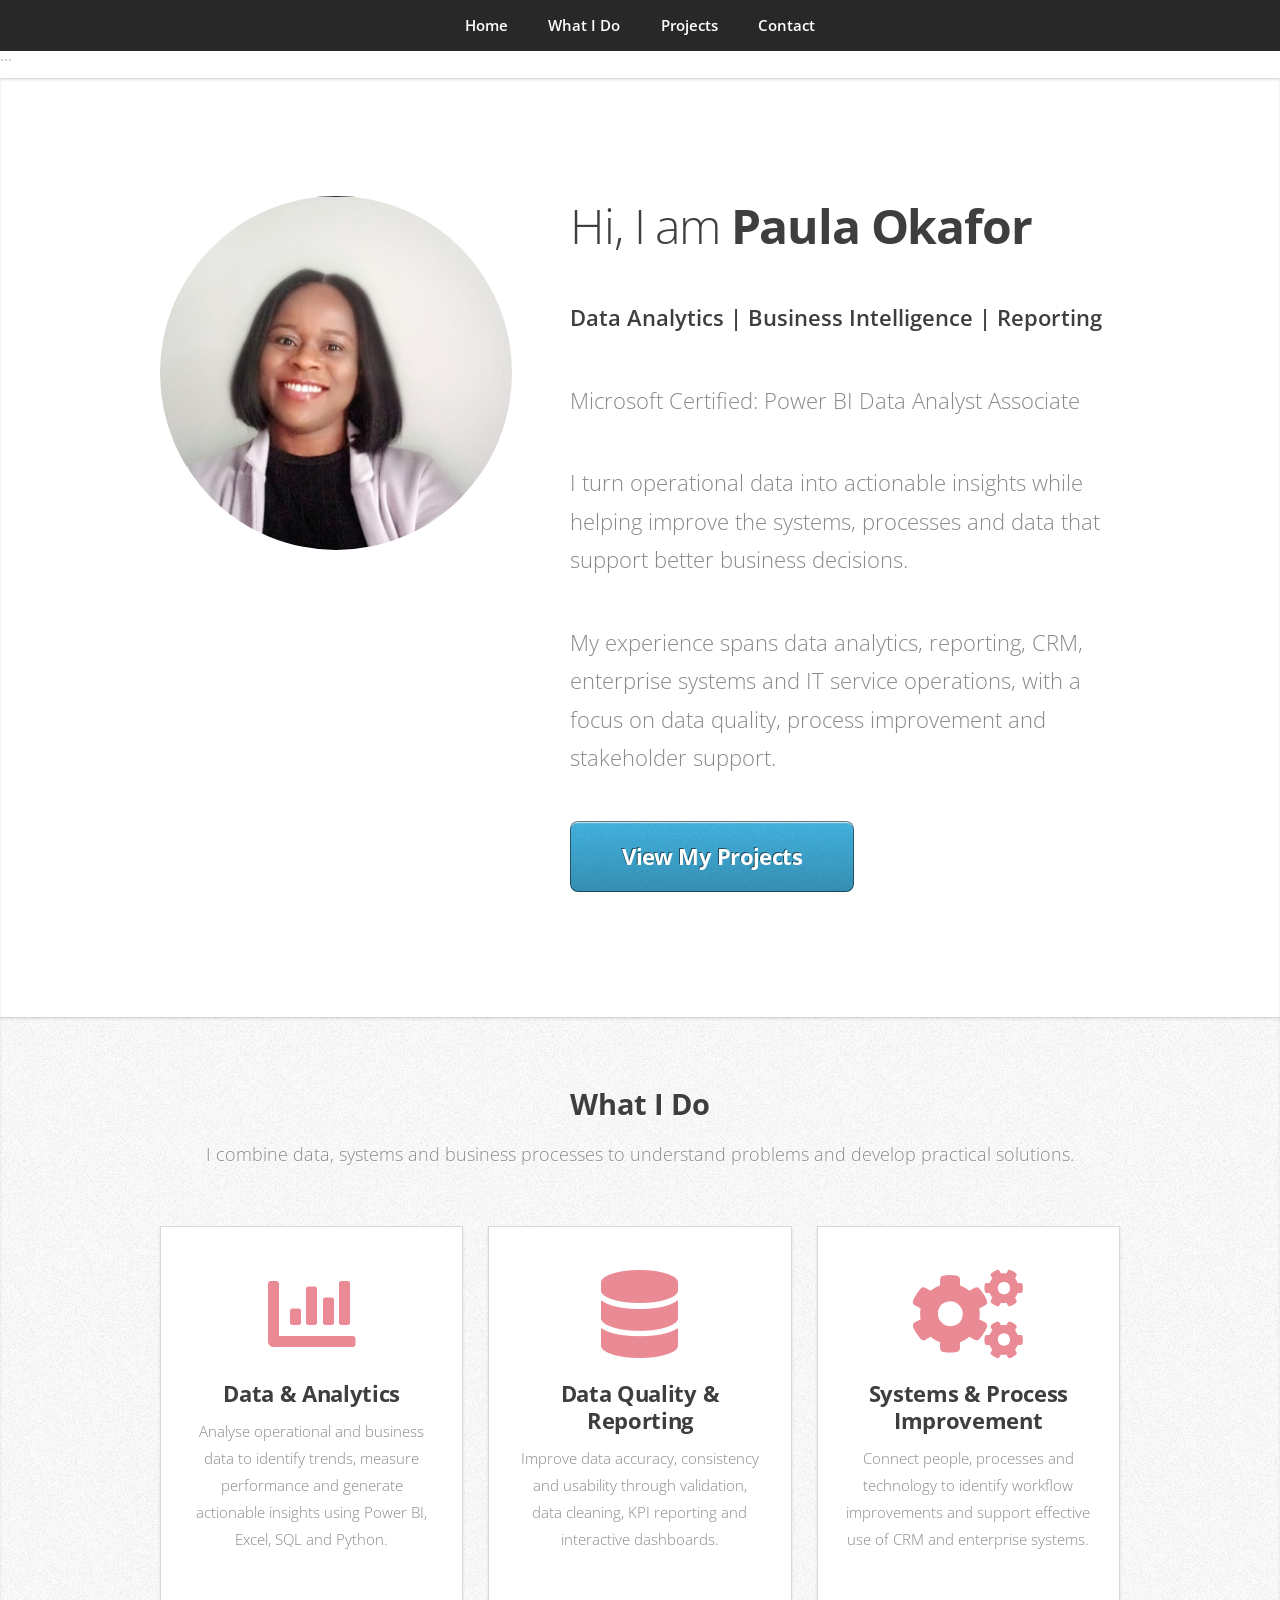
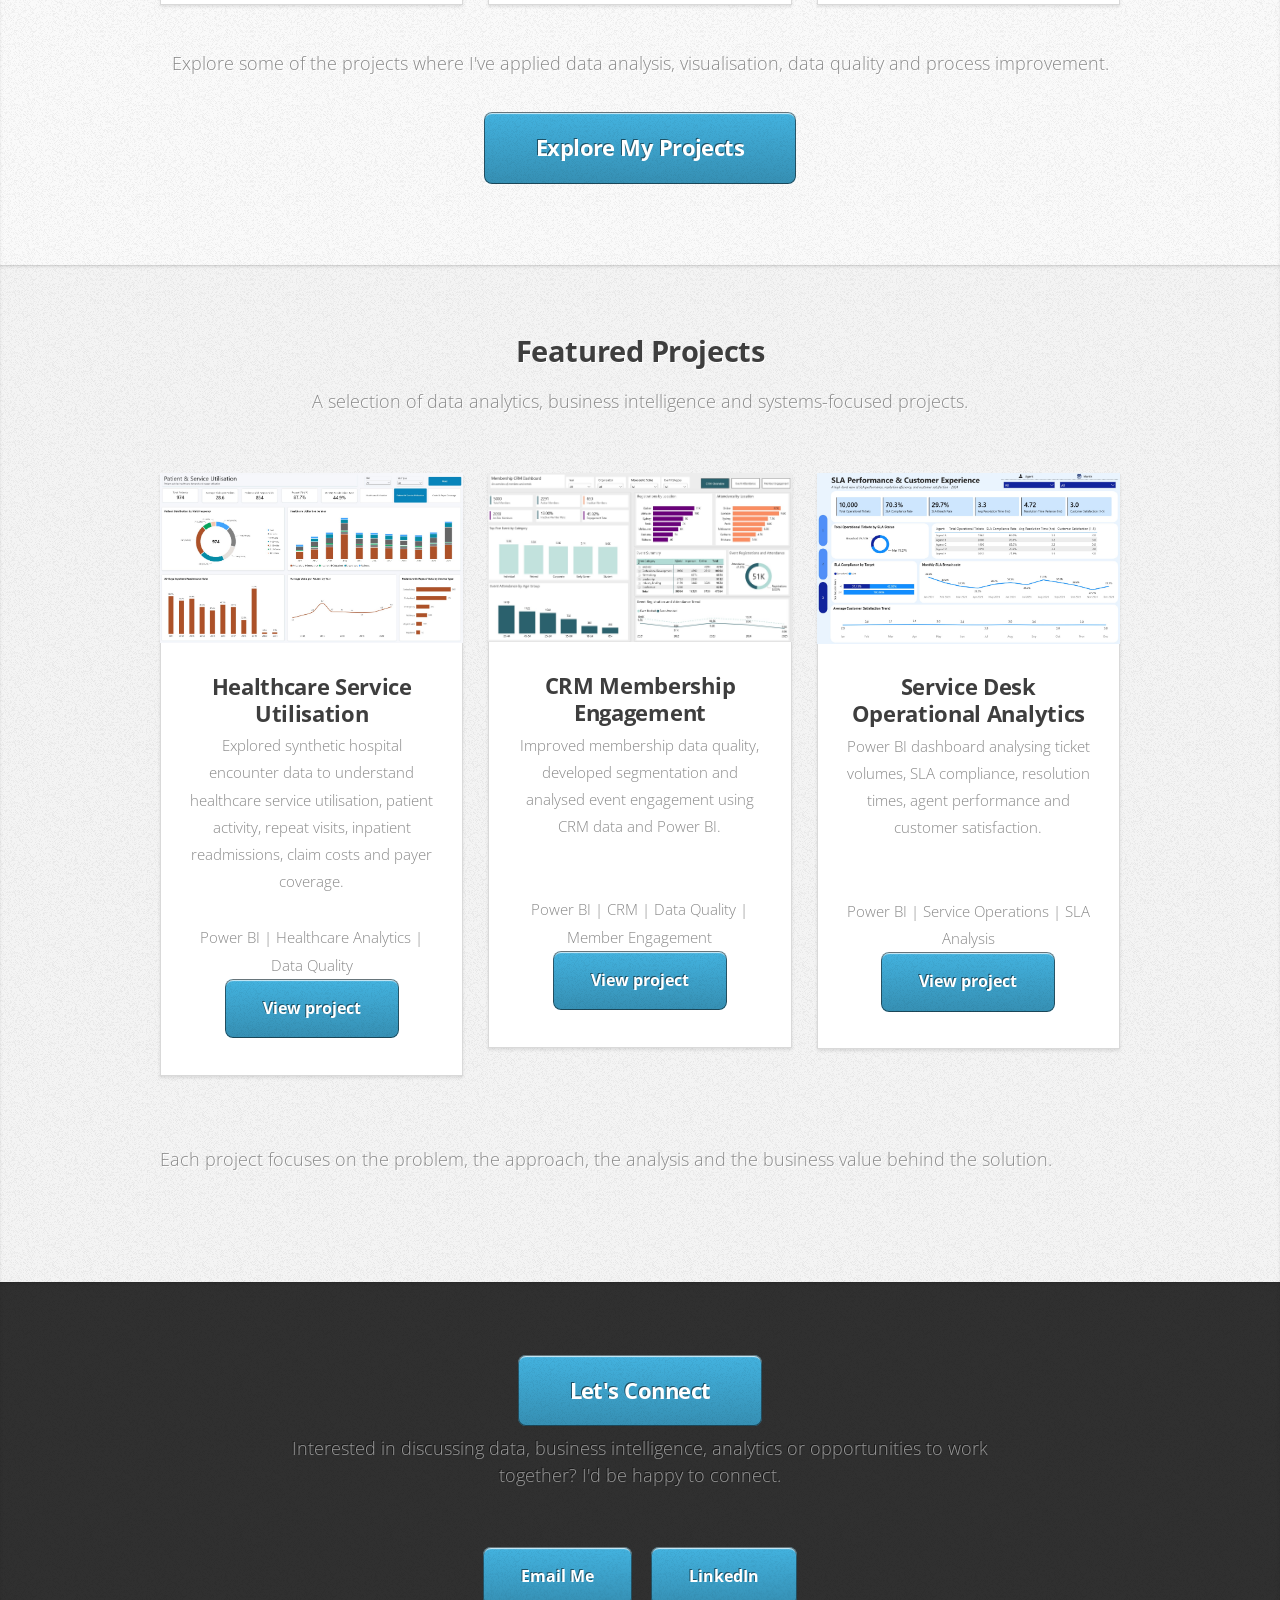
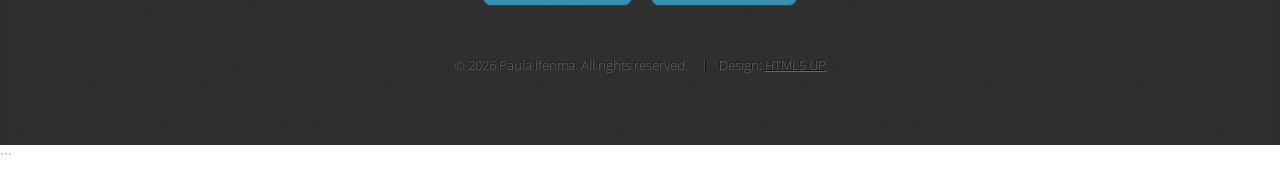
<file: index.html>
<!DOCTYPE HTML>

<!--
    Personal Portfolio
    Based on Miniport by HTML5 UP
    html5up.net | @ajlkn
    Free for personal and commercial use under the CCA 3.0 license
    html5up.net/license
-->

<html>
    <head>
        <title>Data | Systems | Insights</title>
        <meta charset="utf-8" />
        <meta name="viewport" content="width=device-width, initial-scale=1, user-scalable=no" />
        <link rel="stylesheet" href="assets/css/main.css" />
    </head>

```
<body class="is-preload">

    <!-- Nav -->
        <nav id="nav">
            <ul class="container">
                <li><a href="#top">Home</a></li>
                <li><a href="#work">What I Do</a></li>
                <li><a href="#portfolio">Projects</a></li>
                <li><a href="#contact">Contact</a></li>
            </ul>
        </nav>


    <!-- Home -->
        <article id="top" class="wrapper style1">
            <div class="container">
                <div class="row">

                    <div class="col-4 col-5-large col-12-medium">
                        <span class="image fit">
                            <img src="images/pic00.jpg" alt="Professional profile" />
                        </span>
                    </div>

                    <div class="col-8 col-7-large col-12-medium">

                        <header>
                            <h1>Hi, I am <strong>Paula Okafor</strong></h1>
                        </header>
                        <p>
                        <strong>Data Analytics | Business Intelligence | Reporting</strong>
                        </p>
						<p class="certification">
        				<a href="https://learn.microsoft.com/en-gb/users/ifeomaokafor-7352/credentials/665a6daead917d99"
           				target="_blank"
           				rel="noopener noreferrer">
            			Microsoft Certified: Power BI Data Analyst Associate
        				</a>
    					</p>
                        <p>
                            I turn operational data into actionable insights while
                            helping improve the systems, processes and data that
                            support better business decisions.
                        </p>
                        <p>
                            My experience spans data analytics, reporting, CRM,
                            enterprise systems and IT service operations, with a
                            focus on data quality, process improvement and
                            stakeholder support.
                        </p>

                        <a href="#portfolio" class="button large scrolly">
                            View My Projects
                        </a>

                    </div>
                </div>
            </div>
        </article>


    <!-- What I Do -->
        <article id="work" class="wrapper style2">
            <div class="container">

                <header>
                    <h2>What I Do</h2>
                    <p>
                        I combine data, systems and business processes to
                        understand problems and develop practical solutions.
                    </p>
                </header>

                <div class="row aln-center">

                    <!-- Data Analytics -->
                    <div class="col-4 col-6-medium col-12-small">
                        <section class="box style1">

                            <span class="icon solid featured fa-chart-bar"></span>

                            <h3>Data & Analytics</h3>

                            <p>
                                Analyse operational and business data to identify
                                trends, measure performance and generate
                                actionable insights using Power BI, Excel,
                                SQL and Python.
                            </p>

                        </section>
                    </div>


                    <!-- Data Quality -->
                    <div class="col-4 col-6-medium col-12-small">
                        <section class="box style1">

                            <span class="icon solid featured fa-database"></span>

                            <h3>Data Quality & Reporting</h3>

                            <p>
                                Improve data accuracy, consistency and usability
                                through validation, data cleaning, KPI reporting
                                and interactive dashboards.
                            </p>

                        </section>
                    </div>


                    <!-- Systems & Process -->
                    <div class="col-4 col-6-medium col-12-small">
                        <section class="box style1">

                            <span class="icon solid featured fa-cogs"></span>

                            <h3>Systems & Process Improvement</h3>

                            <p>
                                Connect people, processes and technology to
                                identify workflow improvements and support
                                effective use of CRM and enterprise systems.
                            </p>

                        </section>
                    </div>

                </div>

                <footer>

                    <p>
                        Explore some of the projects where I've applied
                        data analysis, visualisation, data quality and
                        process improvement.
                    </p>

                    <a href="#portfolio" class="button large scrolly">
                        Explore My Projects
                    </a>

                </footer>

            </div>
        </article>


    <!-- Portfolio -->
        <article id="portfolio" class="wrapper style3">
            <div class="container">

                <header>

                    <h2>Featured Projects</h2>

                    <p>
                        A selection of data analytics, business intelligence
                        and systems-focused projects.
                    </p>

                </header>


                <div class="row">
                 <!-- Project 1 -->
                    <div class="col-4 col-6-medium col-12-small">

                        <article class="box style2">

                            <a href="#" class="image featured">
                                <img src="images/pic07.jpg"
                                     alt="Healthcare Service Utilisation" />
                            </a>

                            <h3>
                                <a href="healthcare.html">
                                    Healthcare Service Utilisation
                                </a>
                            </h3>

                            <p>
                            Explored synthetic hospital encounter data to understand healthcare service utilisation, patient activity, repeat visits, inpatient readmissions, claim costs and payer coverage.
                            </p>
							Power BI | Healthcare Analytics | Data Quality 
							<ul class="actions">
    						<li><a href="healthcare.html" class="button">View project</a></li>
							</ul>

                        </article>

                    </div>

                    <!-- Project 2 -->
                     <div class="col-4 col-6-medium col-12-small">

                        <article class="box style2">

                            <a href="#" class="image featured">
                                <img src="images/pic02.jpg"
                                     alt="CRM Membership Engagement" />
                            </a>

                            <h3>
                                <a href="membership-engagement.html">
                                    CRM Membership Engagement
                                </a>
                            </h3>

                            <p>
                                Improved membership data quality, developed
                                segmentation and analysed event engagement
                                using CRM data and Power BI.
                            </p><br>
							Power BI | CRM | Data Quality | Member Engagement
							<ul class="actions">
    						<li><a href="membership-engagement.html" class="button">View project</a></li>
							</ul>

                        </article>

                    </div>
                    <!-- Project 3 -->
                    <div class="col-4 col-6-medium col-12-small">

                        <article class="box style2">

                            <a href="#" class="image featured">
                                <img src="images/pic01.jpg"
                                     alt="Service Desk Operational Dashboard" />
                            </a>

                            <h3>
                                <a href="service-desk.html">
                                    Service Desk Operational Analytics
                                </a>
                            </h3>

                            <p>
                                Power BI dashboard analysing ticket volumes,
                                SLA compliance, resolution times, agent
                                performance and customer satisfaction.
								</p><br>
							Power BI | Service Operations | SLA Analysis
							<ul class="actions">
    						<li><a href="service-desk.html" class="button">View project</a></li>
							</ul>

                        </article>

                    </div>
                   <footer>

                    <p>
                        Each project focuses on the problem, the approach,
                        the analysis and the business value behind the solution.
                    </p>

                </footer>
            </div>
        </article>


    <!-- Contact -->
        <article id="contact" class="wrapper style4">

            <div class="container medium">

                <header>

                    <a href="#contact" class="button large scrolly">
                        Let's Connect
                    </a>
                    <p>
                    Interested in discussing data, business intelligence, analytics or opportunities to work together? I'd be happy to connect.
                    </p>

                </header>


                <section id="contact">
    <div class="container">
        <ul class="actions">
            <li>
                <a href="mailto:paula.okafor02@gmail.com" class="button">
                    Email Me
                </a>
            </li>
            <li>
                <a href="https://www.linkedin.com/in/ifpaula"
                   class="button">
                    LinkedIn
                </a>
            </li>
        </ul>

    </div>
</section>


                <footer>

                    <ul id="copyright">

                        <li>&copy; 2026 Paula Ifeoma. All rights reserved.</li>

                        <li>
                            Design:
                            <a href="https://html5up.net">
                                HTML5 UP
                            </a>
                        </li>

                    </ul>

                </footer>

            </div>

        </article>


    <!-- Scripts -->

        <script src="assets/js/jquery.min.js"></script>
        <script src="assets/js/jquery.scrolly.min.js"></script>
        <script src="assets/js/browser.min.js"></script>
        <script src="assets/js/breakpoints.min.js"></script>
        <script src="assets/js/util.js"></script>
        <script src="assets/js/main.js"></script>

</body>
```

</html>
</file>
<file: assets/css/main.css>
@import url("https://fonts.googleapis.com/css?family=Open+Sans:300,300italic,600,600italic,700");
@import url("fontawesome-all.min.css");

/*
	Miniport by HTML5 UP
	html5up.net | @ajlkn
	Free for personal and commercial use under the CCA 3.0 license (html5up.net/license)
*/

html, body, div, span, applet, object,
iframe, h1, h2, h3, h4, h5, h6, p, blockquote,
pre, a, abbr, acronym, address, big, cite,
code, del, dfn, em, img, ins, kbd, q, s, samp,
small, strike, strong, sub, sup, tt, var, b,
u, i, center, dl, dt, dd, ol, ul, li, fieldset,
form, label, legend, table, caption, tbody,
tfoot, thead, tr, th, td, article, aside,
canvas, details, embed, figure, figcaption,
footer, header, hgroup, menu, nav, output, ruby,
section, summary, time, mark, audio, video {
	margin: 0;
	padding: 0;
	border: 0;
	font-size: 100%;
	font: inherit;
	vertical-align: baseline;}

article, aside, details, figcaption, figure,
footer, header, hgroup, menu, nav, section {
	display: block;}

body {
	line-height: 1;
}

ol, ul {
	list-style: none;
}

blockquote, q {
	quotes: none;
}

	blockquote:before, blockquote:after, q:before, q:after {
		content: '';
		content: none;
	}

table {
	border-collapse: collapse;
	border-spacing: 0;
}

body {
	-webkit-text-size-adjust: none;
}

mark {
	background-color: transparent;
	color: inherit;
}

input::-moz-focus-inner {
	border: 0;
	padding: 0;
}

input, select, textarea {
	-moz-appearance: none;
	-webkit-appearance: none;
	-ms-appearance: none;
	appearance: none;
}

/* Basic */

	html {
		box-sizing: border-box;
	}

	*, *:before, *:after {
		box-sizing: inherit;
	}

	body {
		padding-top: 3.5em;
	}

		body.is-preload *, body.is-preload *:before, body.is-preload *:after {
			-moz-animation: none !important;
			-webkit-animation: none !important;
			-ms-animation: none !important;
			animation: none !important;
			-moz-transition: none !important;
			-webkit-transition: none !important;
			-ms-transition: none !important;
			transition: none !important;
		}

	body, input, textarea, select {
		font-family: 'Open Sans', sans-serif;
		line-height: 1.85em;
		color: #888;
		font-weight: 300;
		font-size: 13pt;
	}

	a {
		-moz-transition: color .2s ease-in-out;
		-webkit-transition: color .2s ease-in-out;
		-ms-transition: color .2s ease-in-out;
		transition: color .2s ease-in-out;
		color: #43B3E0;
		text-decoration: underline;
	}

		a:hover {
			color: #43bff0 !important;
		}

		a img {
			border: 0;
		}

	b, strong {
		font-weight: 600;
		color: #3e3e3e;
	}

	i, em {
		font-style: italic;
	}

	sub {
		position: relative;
		top: 0.5em;
		font-size: 0.8em;
	}

	sup {
		position: relative;
		top: -0.5em;
		font-size: 0.8em;
	}

	blockquote {
		border-left: solid 0.75em #eee;
		padding: 1em 0 1em 1.5em;
		font-style: italic;
	}

	h1, h2, h3, h4, h5, h6 {
		color: #3e3e3e;
		margin: 0 0 0.75em 0;
	}

	h1 a, h2 a, h3 a, h4 a, h5 a, h6 a {
		text-decoration: none;
		color: inherit;
	}

	h2, h3, h4, h5, h6 {
		font-weight: 700;
	}

	h1 {
		font-size: 3.25em;
		letter-spacing: -0.025em;
		font-weight: 300;
	}

		h1 strong {
			font-weight: 700;
		}

	h2 {
		font-size: 2em;
		letter-spacing: -0.015em;
	}

	h3 {
		font-size: 1.5em;
		letter-spacing: -0.015em;
	}

	em, i {
		font-style: italic;
	}

	br.clear {
		clear: both;
	}

	hr {
		border: 0;
		border-top: solid 1px #444;
		border-top-color: rgba(0, 0, 0, 0.35);
		box-shadow: 0px 1px 0px 0px rgba(255, 255, 255, 0.1);
		height: 1px;
		margin: 3em 0;
	}

	p, ul, ol, dl, table {
		margin-bottom: 2em;
	}

	header {
		margin: 0 0 3em 0;
	}

		header > p {
			font-size: 1.25em;
			margin: 0;
		}

	footer {
		margin: 3em 0 0 0;
	}

		footer > p {
			font-size: 1.25em;
		}

/* Container */

	.container {
		margin: 0 auto;
		max-width: calc(100% - 50px);
		width: 1200px;
	}

		.container.medium {
			width: 900px;
		}

		@media screen and (max-width: 1680px) {

			.container {
				width: 1200px;
			}

				.container.medium {
					width: 900px;
				}

		}

		@media screen and (max-width: 1280px) {

			.container {
				width: 960px;
			}

				.container.medium {
					width: 720px;
				}

		}

		@media screen and (max-width: 980px) {

			.container {
				width: 100%;
			}

				.container.medium {
					width: 75%;
				}

		}

		@media screen and (max-width: 736px) {

			.container {
				width: 100%;
				max-width: calc(100% - 30px);
			}

				.container.medium {
					width: 100%;
				}

		}

/* Row */

	.row {
		display: flex;
		flex-wrap: wrap;
		box-sizing: border-box;
		align-items: stretch;
	}

		.row > * {
			box-sizing: border-box;
		}

		.row.gtr-uniform > * > :last-child {
			margin-bottom: 0;
		}

		.row.aln-left {
			justify-content: flex-start;
		}

		.row.aln-center {
			justify-content: center;
		}

		.row.aln-right {
			justify-content: flex-end;
		}

		.row.aln-top {
			align-items: flex-start;
		}

		.row.aln-middle {
			align-items: center;
		}

		.row.aln-bottom {
			align-items: flex-end;
		}

		.row > .imp {
			order: -1;
		}

		.row > .col-1 {
			width: 8.33333%;
		}

		.row > .off-1 {
			margin-left: 8.33333%;
		}

		.row > .col-2 {
			width: 16.66667%;
		}

		.row > .off-2 {
			margin-left: 16.66667%;
		}

		.row > .col-3 {
			width: 25%;
		}

		.row > .off-3 {
			margin-left: 25%;
		}

		.row > .col-4 {
			width: 33.33333%;
		}

		.row > .off-4 {
			margin-left: 33.33333%;
		}

		.row > .col-5 {
			width: 41.66667%;
		}

		.row > .off-5 {
			margin-left: 41.66667%;
		}

		.row > .col-6 {
			width: 50%;
		}

		.row > .off-6 {
			margin-left: 50%;
		}

		.row > .col-7 {
			width: 58.33333%;
		}

		.row > .off-7 {
			margin-left: 58.33333%;
		}

		.row > .col-8 {
			width: 66.66667%;
		}

		.row > .off-8 {
			margin-left: 66.66667%;
		}

		.row > .col-9 {
			width: 75%;
		}

		.row > .off-9 {
			margin-left: 75%;
		}

		.row > .col-10 {
			width: 83.33333%;
		}

		.row > .off-10 {
			margin-left: 83.33333%;
		}

		.row > .col-11 {
			width: 91.66667%;
		}

		.row > .off-11 {
			margin-left: 91.66667%;
		}

		.row > .col-12 {
			width: 100%;
		}

		.row > .off-12 {
			margin-left: 100%;
		}

		.row.gtr-0 {
			margin-top: 0px;
			margin-left: 0px;
		}

			.row.gtr-0 > * {
				padding: 0px 0 0 0px;
			}

			.row.gtr-0.gtr-uniform {
				margin-top: 0px;
			}

				.row.gtr-0.gtr-uniform > * {
					padding-top: 0px;
				}

		.row.gtr-25 {
			margin-top: -6.25px;
			margin-left: -6.25px;
		}

			.row.gtr-25 > * {
				padding: 6.25px 0 0 6.25px;
			}

			.row.gtr-25.gtr-uniform {
				margin-top: -6.25px;
			}

				.row.gtr-25.gtr-uniform > * {
					padding-top: 6.25px;
				}

		.row.gtr-50 {
			margin-top: -12.5px;
			margin-left: -12.5px;
		}

			.row.gtr-50 > * {
				padding: 12.5px 0 0 12.5px;
			}

			.row.gtr-50.gtr-uniform {
				margin-top: -12.5px;
			}

				.row.gtr-50.gtr-uniform > * {
					padding-top: 12.5px;
				}

		.row {
			margin-top: -25px;
			margin-left: -25px;
		}

			.row > * {
				padding: 25px 0 0 25px;
			}

			.row.gtr-uniform {
				margin-top: -25px;
			}

				.row.gtr-uniform > * {
					padding-top: 25px;
				}

		.row.gtr-150 {
			margin-top: -37.5px;
			margin-left: -37.5px;
		}

			.row.gtr-150 > * {
				padding: 37.5px 0 0 37.5px;
			}

			.row.gtr-150.gtr-uniform {
				margin-top: -37.5px;
			}

				.row.gtr-150.gtr-uniform > * {
					padding-top: 37.5px;
				}

		.row.gtr-200 {
			margin-top: -50px;
			margin-left: -50px;
		}

			.row.gtr-200 > * {
				padding: 50px 0 0 50px;
			}

			.row.gtr-200.gtr-uniform {
				margin-top: -50px;
			}

				.row.gtr-200.gtr-uniform > * {
					padding-top: 50px;
				}

		@media screen and (max-width: 1680px) {

			.row {
				display: flex;
				flex-wrap: wrap;
				box-sizing: border-box;
				align-items: stretch;
			}

				.row > * {
					box-sizing: border-box;
				}

				.row.gtr-uniform > * > :last-child {
					margin-bottom: 0;
				}

				.row.aln-left {
					justify-content: flex-start;
				}

				.row.aln-center {
					justify-content: center;
				}

				.row.aln-right {
					justify-content: flex-end;
				}

				.row.aln-top {
					align-items: flex-start;
				}

				.row.aln-middle {
					align-items: center;
				}

				.row.aln-bottom {
					align-items: flex-end;
				}

				.row > .imp-xlarge {
					order: -1;
				}

				.row > .col-1-xlarge {
					width: 8.33333%;
				}

				.row > .off-1-xlarge {
					margin-left: 8.33333%;
				}

				.row > .col-2-xlarge {
					width: 16.66667%;
				}

				.row > .off-2-xlarge {
					margin-left: 16.66667%;
				}

				.row > .col-3-xlarge {
					width: 25%;
				}

				.row > .off-3-xlarge {
					margin-left: 25%;
				}

				.row > .col-4-xlarge {
					width: 33.33333%;
				}

				.row > .off-4-xlarge {
					margin-left: 33.33333%;
				}

				.row > .col-5-xlarge {
					width: 41.66667%;
				}

				.row > .off-5-xlarge {
					margin-left: 41.66667%;
				}

				.row > .col-6-xlarge {
					width: 50%;
				}

				.row > .off-6-xlarge {
					margin-left: 50%;
				}

				.row > .col-7-xlarge {
					width: 58.33333%;
				}

				.row > .off-7-xlarge {
					margin-left: 58.33333%;
				}

				.row > .col-8-xlarge {
					width: 66.66667%;
				}

				.row > .off-8-xlarge {
					margin-left: 66.66667%;
				}

				.row > .col-9-xlarge {
					width: 75%;
				}

				.row > .off-9-xlarge {
					margin-left: 75%;
				}

				.row > .col-10-xlarge {
					width: 83.33333%;
				}

				.row > .off-10-xlarge {
					margin-left: 83.33333%;
				}

				.row > .col-11-xlarge {
					width: 91.66667%;
				}

				.row > .off-11-xlarge {
					margin-left: 91.66667%;
				}

				.row > .col-12-xlarge {
					width: 100%;
				}

				.row > .off-12-xlarge {
					margin-left: 100%;
				}

				.row.gtr-0 {
					margin-top: 0px;
					margin-left: 0px;
				}

					.row.gtr-0 > * {
						padding: 0px 0 0 0px;
					}

					.row.gtr-0.gtr-uniform {
						margin-top: 0px;
					}

						.row.gtr-0.gtr-uniform > * {
							padding-top: 0px;
						}

				.row.gtr-25 {
					margin-top: -6.25px;
					margin-left: -6.25px;
				}

					.row.gtr-25 > * {
						padding: 6.25px 0 0 6.25px;
					}

					.row.gtr-25.gtr-uniform {
						margin-top: -6.25px;
					}

						.row.gtr-25.gtr-uniform > * {
							padding-top: 6.25px;
						}

				.row.gtr-50 {
					margin-top: -12.5px;
					margin-left: -12.5px;
				}

					.row.gtr-50 > * {
						padding: 12.5px 0 0 12.5px;
					}

					.row.gtr-50.gtr-uniform {
						margin-top: -12.5px;
					}

						.row.gtr-50.gtr-uniform > * {
							padding-top: 12.5px;
						}

				.row {
					margin-top: -25px;
					margin-left: -25px;
				}

					.row > * {
						padding: 25px 0 0 25px;
					}

					.row.gtr-uniform {
						margin-top: -25px;
					}

						.row.gtr-uniform > * {
							padding-top: 25px;
						}

				.row.gtr-150 {
					margin-top: -37.5px;
					margin-left: -37.5px;
				}

					.row.gtr-150 > * {
						padding: 37.5px 0 0 37.5px;
					}

					.row.gtr-150.gtr-uniform {
						margin-top: -37.5px;
					}

						.row.gtr-150.gtr-uniform > * {
							padding-top: 37.5px;
						}

				.row.gtr-200 {
					margin-top: -50px;
					margin-left: -50px;
				}

					.row.gtr-200 > * {
						padding: 50px 0 0 50px;
					}

					.row.gtr-200.gtr-uniform {
						margin-top: -50px;
					}

						.row.gtr-200.gtr-uniform > * {
							padding-top: 50px;
						}

		}

		@media screen and (max-width: 1280px) {

			.row {
				display: flex;
				flex-wrap: wrap;
				box-sizing: border-box;
				align-items: stretch;
			}

				.row > * {
					box-sizing: border-box;
				}

				.row.gtr-uniform > * > :last-child {
					margin-bottom: 0;
				}

				.row.aln-left {
					justify-content: flex-start;
				}

				.row.aln-center {
					justify-content: center;
				}

				.row.aln-right {
					justify-content: flex-end;
				}

				.row.aln-top {
					align-items: flex-start;
				}

				.row.aln-middle {
					align-items: center;
				}

				.row.aln-bottom {
					align-items: flex-end;
				}

				.row > .imp-large {
					order: -1;
				}

				.row > .col-1-large {
					width: 8.33333%;
				}

				.row > .off-1-large {
					margin-left: 8.33333%;
				}

				.row > .col-2-large {
					width: 16.66667%;
				}

				.row > .off-2-large {
					margin-left: 16.66667%;
				}

				.row > .col-3-large {
					width: 25%;
				}

				.row > .off-3-large {
					margin-left: 25%;
				}

				.row > .col-4-large {
					width: 33.33333%;
				}

				.row > .off-4-large {
					margin-left: 33.33333%;
				}

				.row > .col-5-large {
					width: 41.66667%;
				}

				.row > .off-5-large {
					margin-left: 41.66667%;
				}

				.row > .col-6-large {
					width: 50%;
				}

				.row > .off-6-large {
					margin-left: 50%;
				}

				.row > .col-7-large {
					width: 58.33333%;
				}

				.row > .off-7-large {
					margin-left: 58.33333%;
				}

				.row > .col-8-large {
					width: 66.66667%;
				}

				.row > .off-8-large {
					margin-left: 66.66667%;
				}

				.row > .col-9-large {
					width: 75%;
				}

				.row > .off-9-large {
					margin-left: 75%;
				}

				.row > .col-10-large {
					width: 83.33333%;
				}

				.row > .off-10-large {
					margin-left: 83.33333%;
				}

				.row > .col-11-large {
					width: 91.66667%;
				}

				.row > .off-11-large {
					margin-left: 91.66667%;
				}

				.row > .col-12-large {
					width: 100%;
				}

				.row > .off-12-large {
					margin-left: 100%;
				}

				.row.gtr-0 {
					margin-top: 0px;
					margin-left: 0px;
				}

					.row.gtr-0 > * {
						padding: 0px 0 0 0px;
					}

					.row.gtr-0.gtr-uniform {
						margin-top: 0px;
					}

						.row.gtr-0.gtr-uniform > * {
							padding-top: 0px;
						}

				.row.gtr-25 {
					margin-top: -6.25px;
					margin-left: -6.25px;
				}

					.row.gtr-25 > * {
						padding: 6.25px 0 0 6.25px;
					}

					.row.gtr-25.gtr-uniform {
						margin-top: -6.25px;
					}

						.row.gtr-25.gtr-uniform > * {
							padding-top: 6.25px;
						}

				.row.gtr-50 {
					margin-top: -12.5px;
					margin-left: -12.5px;
				}

					.row.gtr-50 > * {
						padding: 12.5px 0 0 12.5px;
					}

					.row.gtr-50.gtr-uniform {
						margin-top: -12.5px;
					}

						.row.gtr-50.gtr-uniform > * {
							padding-top: 12.5px;
						}

				.row {
					margin-top: -25px;
					margin-left: -25px;
				}

					.row > * {
						padding: 25px 0 0 25px;
					}

					.row.gtr-uniform {
						margin-top: -25px;
					}

						.row.gtr-uniform > * {
							padding-top: 25px;
						}

				.row.gtr-150 {
					margin-top: -37.5px;
					margin-left: -37.5px;
				}

					.row.gtr-150 > * {
						padding: 37.5px 0 0 37.5px;
					}

					.row.gtr-150.gtr-uniform {
						margin-top: -37.5px;
					}

						.row.gtr-150.gtr-uniform > * {
							padding-top: 37.5px;
						}

				.row.gtr-200 {
					margin-top: -50px;
					margin-left: -50px;
				}

					.row.gtr-200 > * {
						padding: 50px 0 0 50px;
					}

					.row.gtr-200.gtr-uniform {
						margin-top: -50px;
					}

						.row.gtr-200.gtr-uniform > * {
							padding-top: 50px;
						}

		}

		@media screen and (max-width: 980px) {

			.row {
				display: flex;
				flex-wrap: wrap;
				box-sizing: border-box;
				align-items: stretch;
			}

				.row > * {
					box-sizing: border-box;
				}

				.row.gtr-uniform > * > :last-child {
					margin-bottom: 0;
				}

				.row.aln-left {
					justify-content: flex-start;
				}

				.row.aln-center {
					justify-content: center;
				}

				.row.aln-right {
					justify-content: flex-end;
				}

				.row.aln-top {
					align-items: flex-start;
				}

				.row.aln-middle {
					align-items: center;
				}

				.row.aln-bottom {
					align-items: flex-end;
				}

				.row > .imp-medium {
					order: -1;
				}

				.row > .col-1-medium {
					width: 8.33333%;
				}

				.row > .off-1-medium {
					margin-left: 8.33333%;
				}

				.row > .col-2-medium {
					width: 16.66667%;
				}

				.row > .off-2-medium {
					margin-left: 16.66667%;
				}

				.row > .col-3-medium {
					width: 25%;
				}

				.row > .off-3-medium {
					margin-left: 25%;
				}

				.row > .col-4-medium {
					width: 33.33333%;
				}

				.row > .off-4-medium {
					margin-left: 33.33333%;
				}

				.row > .col-5-medium {
					width: 41.66667%;
				}

				.row > .off-5-medium {
					margin-left: 41.66667%;
				}

				.row > .col-6-medium {
					width: 50%;
				}

				.row > .off-6-medium {
					margin-left: 50%;
				}

				.row > .col-7-medium {
					width: 58.33333%;
				}

				.row > .off-7-medium {
					margin-left: 58.33333%;
				}

				.row > .col-8-medium {
					width: 66.66667%;
				}

				.row > .off-8-medium {
					margin-left: 66.66667%;
				}

				.row > .col-9-medium {
					width: 75%;
				}

				.row > .off-9-medium {
					margin-left: 75%;
				}

				.row > .col-10-medium {
					width: 83.33333%;
				}

				.row > .off-10-medium {
					margin-left: 83.33333%;
				}

				.row > .col-11-medium {
					width: 91.66667%;
				}

				.row > .off-11-medium {
					margin-left: 91.66667%;
				}

				.row > .col-12-medium {
					width: 100%;
				}

				.row > .off-12-medium {
					margin-left: 100%;
				}

				.row.gtr-0 {
					margin-top: 0px;
					margin-left: 0px;
				}

					.row.gtr-0 > * {
						padding: 0px 0 0 0px;
					}

					.row.gtr-0.gtr-uniform {
						margin-top: 0px;
					}

						.row.gtr-0.gtr-uniform > * {
							padding-top: 0px;
						}

				.row.gtr-25 {
					margin-top: -6.25px;
					margin-left: -6.25px;
				}

					.row.gtr-25 > * {
						padding: 6.25px 0 0 6.25px;
					}

					.row.gtr-25.gtr-uniform {
						margin-top: -6.25px;
					}

						.row.gtr-25.gtr-uniform > * {
							padding-top: 6.25px;
						}

				.row.gtr-50 {
					margin-top: -12.5px;
					margin-left: -12.5px;
				}

					.row.gtr-50 > * {
						padding: 12.5px 0 0 12.5px;
					}

					.row.gtr-50.gtr-uniform {
						margin-top: -12.5px;
					}

						.row.gtr-50.gtr-uniform > * {
							padding-top: 12.5px;
						}

				.row {
					margin-top: -25px;
					margin-left: -25px;
				}

					.row > * {
						padding: 25px 0 0 25px;
					}

					.row.gtr-uniform {
						margin-top: -25px;
					}

						.row.gtr-uniform > * {
							padding-top: 25px;
						}

				.row.gtr-150 {
					margin-top: -37.5px;
					margin-left: -37.5px;
				}

					.row.gtr-150 > * {
						padding: 37.5px 0 0 37.5px;
					}

					.row.gtr-150.gtr-uniform {
						margin-top: -37.5px;
					}

						.row.gtr-150.gtr-uniform > * {
							padding-top: 37.5px;
						}

				.row.gtr-200 {
					margin-top: -50px;
					margin-left: -50px;
				}

					.row.gtr-200 > * {
						padding: 50px 0 0 50px;
					}

					.row.gtr-200.gtr-uniform {
						margin-top: -50px;
					}

						.row.gtr-200.gtr-uniform > * {
							padding-top: 50px;
						}

		}

		@media screen and (max-width: 736px) {

			.row {
				display: flex;
				flex-wrap: wrap;
				box-sizing: border-box;
				align-items: stretch;
			}

				.row > * {
					box-sizing: border-box;
				}

				.row.gtr-uniform > * > :last-child {
					margin-bottom: 0;
				}

				.row.aln-left {
					justify-content: flex-start;
				}

				.row.aln-center {
					justify-content: center;
				}

				.row.aln-right {
					justify-content: flex-end;
				}

				.row.aln-top {
					align-items: flex-start;
				}

				.row.aln-middle {
					align-items: center;
				}

				.row.aln-bottom {
					align-items: flex-end;
				}

				.row > .imp-small {
					order: -1;
				}

				.row > .col-1-small {
					width: 8.33333%;
				}

				.row > .off-1-small {
					margin-left: 8.33333%;
				}

				.row > .col-2-small {
					width: 16.66667%;
				}

				.row > .off-2-small {
					margin-left: 16.66667%;
				}

				.row > .col-3-small {
					width: 25%;
				}

				.row > .off-3-small {
					margin-left: 25%;
				}

				.row > .col-4-small {
					width: 33.33333%;
				}

				.row > .off-4-small {
					margin-left: 33.33333%;
				}

				.row > .col-5-small {
					width: 41.66667%;
				}

				.row > .off-5-small {
					margin-left: 41.66667%;
				}

				.row > .col-6-small {
					width: 50%;
				}

				.row > .off-6-small {
					margin-left: 50%;
				}

				.row > .col-7-small {
					width: 58.33333%;
				}

				.row > .off-7-small {
					margin-left: 58.33333%;
				}

				.row > .col-8-small {
					width: 66.66667%;
				}

				.row > .off-8-small {
					margin-left: 66.66667%;
				}

				.row > .col-9-small {
					width: 75%;
				}

				.row > .off-9-small {
					margin-left: 75%;
				}

				.row > .col-10-small {
					width: 83.33333%;
				}

				.row > .off-10-small {
					margin-left: 83.33333%;
				}

				.row > .col-11-small {
					width: 91.66667%;
				}

				.row > .off-11-small {
					margin-left: 91.66667%;
				}

				.row > .col-12-small {
					width: 100%;
				}

				.row > .off-12-small {
					margin-left: 100%;
				}

				.row.gtr-0 {
					margin-top: 0px;
					margin-left: 0px;
				}

					.row.gtr-0 > * {
						padding: 0px 0 0 0px;
					}

					.row.gtr-0.gtr-uniform {
						margin-top: 0px;
					}

						.row.gtr-0.gtr-uniform > * {
							padding-top: 0px;
						}

				.row.gtr-25 {
					margin-top: -3.75px;
					margin-left: -3.75px;
				}

					.row.gtr-25 > * {
						padding: 3.75px 0 0 3.75px;
					}

					.row.gtr-25.gtr-uniform {
						margin-top: -3.75px;
					}

						.row.gtr-25.gtr-uniform > * {
							padding-top: 3.75px;
						}

				.row.gtr-50 {
					margin-top: -7.5px;
					margin-left: -7.5px;
				}

					.row.gtr-50 > * {
						padding: 7.5px 0 0 7.5px;
					}

					.row.gtr-50.gtr-uniform {
						margin-top: -7.5px;
					}

						.row.gtr-50.gtr-uniform > * {
							padding-top: 7.5px;
						}

				.row {
					margin-top: -15px;
					margin-left: -15px;
				}

					.row > * {
						padding: 15px 0 0 15px;
					}

					.row.gtr-uniform {
						margin-top: -15px;
					}

						.row.gtr-uniform > * {
							padding-top: 15px;
						}

				.row.gtr-150 {
					margin-top: -22.5px;
					margin-left: -22.5px;
				}

					.row.gtr-150 > * {
						padding: 22.5px 0 0 22.5px;
					}

					.row.gtr-150.gtr-uniform {
						margin-top: -22.5px;
					}

						.row.gtr-150.gtr-uniform > * {
							padding-top: 22.5px;
						}

				.row.gtr-200 {
					margin-top: -30px;
					margin-left: -30px;
				}

					.row.gtr-200 > * {
						padding: 30px 0 0 30px;
					}

					.row.gtr-200.gtr-uniform {
						margin-top: -30px;
					}

						.row.gtr-200.gtr-uniform > * {
							padding-top: 30px;
						}

		}

/* Form */

	form label {
		color: #3e3e3e;
		font-weight: 700;
		display: block;
		margin: 0 0 0.5em 0;
	}

	form input[type=text],
	form input[type=email],
	form input[type=password],
	form select,
	form textarea {
		-moz-transition: background .2s ease-in-out, box-shadow .2s ease-in-out;
		-webkit-transition: background .2s ease-in-out, box-shadow .2s ease-in-out;
		-ms-transition: background .2s ease-in-out, box-shadow .2s ease-in-out;
		transition: background .2s ease-in-out, box-shadow .2s ease-in-out;
		-webkit-appearance: none;
		appearance: none;
		display: block;
		border: 0;
		padding: 0.75em;
		font-size: 1em;
		border-radius: 8px;
		border: solid 1px #ddd;
		background: #fff;
		color: #bbb;
		box-shadow: inset 0px 2px 3px 1px rgba(0, 0, 0, 0.05), 0px 1px 0px 0px rgba(255, 255, 255, 0.025);
		width: 100%;
	}

		form input[type=text]:focus,
		form input[type=email]:focus,
		form input[type=password]:focus,
		form select:focus,
		form textarea:focus {
			background: #fafafa;
			box-shadow: inset 0px 2px 5px 0px rgba(0, 0, 0, 0.05), 0px 1px 0px 0px rgba(255, 255, 255, 0.025), inset 0px 0px 2px 1px #43bff0;
		}

	form textarea {
		height: 15em;
	}

	form .actions:last-child {
		margin-bottom: 0;
	}

	form ::-webkit-input-placeholder {
		color: #555 !important;
	}

	form :-moz-placeholder {
		color: #555 !important;
	}

	form ::-moz-placeholder {
		color: #555 !important;
	}

	form :-ms-input-placeholder {
		color: #555 !important;
	}

	form ::-moz-focus-inner {
		border: 0;
	}

/* Tables */

	table {
		width: 100%;
	}

		table.default {
			width: 100%;
		}

			table.default tr {
				border-top: solid 1px #eee;
			}

				table.default tr:first-child {
					border-top: 0;
				}

			table.default td {
				padding: 0.5em 1em 0.5em 1em;
			}

			table.default th {
				text-align: left;
				padding: 0.5em 1em 0.5em 1em;
				font-weight: 600;
				margin: 0 0 1em 0;
			}

			table.default thead {
				background: #4f4f4f;
				color: #fff;
			}

/* Section/Article */

	section, article {
		margin-bottom: 3em;
	}

	section > :last-child,
	article > :last-child,
	section:last-child,
	article:last-child {
		margin-bottom: 0;
	}

/* Image */

	.image {
		display: inline-block;
		position: relative;
	}

		.image img {
			display: block;
			width: 100%;
		}

		.image.fit {
			display: block;
			width: 100%;
		}

		.image.featured {
			display: block;
			width: 100%;
			margin: 0 0 2em 0;
		}

		.image.left {
			float: left;
			margin: 0 2em 2em 0;
		}

		.image.centered {
			display: block;
			margin: 0 0 2em 0;
		}

			.image.centered img {
				margin: 0 auto;
				width: auto;
			}

/* Button */

	input[type="button"],
	input[type="submit"],
	input[type="reset"],
	button,
	.button {
		background-image: url("images/bg.png"), -moz-linear-gradient(top, rgba(0, 0, 0, 0), rgba(0, 0, 0, 0.2));
		background-image: url("images/bg.png"), -webkit-linear-gradient(top, rgba(0, 0, 0, 0), rgba(0, 0, 0, 0.2));
		background-image: url("images/bg.png"), -ms-linear-gradient(top, rgba(0, 0, 0, 0), rgba(0, 0, 0, 0.2));
		background-image: url("images/bg.png"), linear-gradient(top, rgba(0, 0, 0, 0), rgba(0, 0, 0, 0.2));
		-moz-transition: background-color .2s ease-in-out;
		-webkit-transition: background-color .2s ease-in-out;
		-ms-transition: background-color .2s ease-in-out;
		transition: background-color .2s ease-in-out;
		-webkit-appearance: none;
		 appearance: none;
		position: relative;
		display: inline-block;
		color: #fff !important;
		text-decoration: none;
		font-weight: 700;
		border: 0;
		outline: 0;
		cursor: pointer;
		border-radius: 8px;
		text-shadow: -1px -1px 0.5px rgba(0, 0, 0, 0.5);
		overflow: hidden;
		box-shadow: inset 0px 0px 0px 1px rgba(0, 0, 0, 0.5), inset 0px 2px 1px 0px rgba(255, 255, 255, 0.75);
		background-color: #43B3E0;
		padding: 1em 2.35em 1em 2.35em;
		font-size: 1.1em;
		max-width: 24em;
	}

		input[type="button"]:hover,
		input[type="submit"]:hover,
		input[type="reset"]:hover,
		button:hover,
		.button:hover {
			background-color: #43bff0;
			color: #fff !important;
		}

		input[type="button"]:active,
		input[type="submit"]:active,
		input[type="reset"]:active,
		button:active,
		.button:active {
			background-color: #3BA8D3;
			top: 1px;
		}

		input[type="button"].large,
		input[type="submit"].large,
		input[type="reset"].large,
		button.large,
		.button.large {
			font-size: 1.5em;
			letter-spacing: -0.025em;
		}

		input[type="button"].alt,
		input[type="submit"].alt,
		input[type="reset"].alt,
		button.alt,
		.button.alt {
			background-color: #444;
			box-shadow: inset 0px 0px 0px 1px #242424, inset 0px 2px 1px 0px rgba(255, 255, 255, 0.2);
		}

			input[type="button"].alt:hover,
			input[type="submit"].alt:hover,
			input[type="reset"].alt:hover,
			button.alt:hover,
			.button.alt:hover {
				background-color: #4f4f4f;
				color: #fff !important;
			}

			input[type="button"].alt:active,
			input[type="submit"].alt:active,
			input[type="reset"].alt:active,
			button.alt:active,
			.button.alt:active {
				background-color: #3f3f3f;
			}

/* List */

	ul {
		list-style: disc;
		padding-left: 1em;
	}

		ul li {
			padding-left: 0.5em;
		}

	ol {
		list-style: decimal;
		padding-left: 1.25em;
	}

		ol li {
			padding-left: 0.25em;
		}

/* Social */

	ul.social {
		cursor: default;
		margin: 0;
		list-style: none;
		padding-left: 0;
	}

		ul.social li {
			position: relative;
			display: inline-block;
			margin: 0.25em;
			top: 0;
			padding-left: 0;
		}

			ul.social li a {
				-moz-transition: top .2s ease-in-out;
				-webkit-transition: top .2s ease-in-out;
				-ms-transition: top .2s ease-in-out;
				transition: top .2s ease-in-out;
				display: block;
				width: 48px;
				height: 48px;
				border-radius: 6px;
				top: 0;
				position: relative;
			}

				ul.social li a:before {
					background-image: url("images/bg.png"), -moz-linear-gradient(top, rgba(0, 0, 0, 0), rgba(0, 0, 0, 0.2));
					background-image: url("images/bg.png"), -webkit-linear-gradient(top, rgba(0, 0, 0, 0), rgba(0, 0, 0, 0.2));
					background-image: url("images/bg.png"), -ms-linear-gradient(top, rgba(0, 0, 0, 0), rgba(0, 0, 0, 0.2));
					background-image: url("images/bg.png"), linear-gradient(top, rgba(0, 0, 0, 0), rgba(0, 0, 0, 0.2));
					-moz-transition: background-color .2s ease-in-out;
					-webkit-transition: background-color .2s ease-in-out;
					-ms-transition: background-color .2s ease-in-out;
					transition: background-color .2s ease-in-out;
					background-color: #444;
					border-radius: 6px;
					box-shadow: inset 0px 0px 0px 1px #282828, inset 0px 2px 1px 0px rgba(255, 255, 255, 0.1);
					color: #2E2E2E !important;
					display: block;
					font-size: 26px;
					height: 48px;
					line-height: 48px;
					text-align: center;
					outline: 0;
					overflow: hidden;
					text-shadow: 1px 1px 0px rgba(255, 255, 255, 0.1);
					width: 48px;
				}

				ul.social li a.fa-twitter {
					background-color: #2DAAE4;
				}

				ul.social li a.fa-facebook-f {
					background-color: #3C5A98;
				}

				ul.social li a.fa-dribbble {
					background-color: #C4376B;
				}

				ul.social li a.fa-linkedin-in {
					background-color: #006599;
				}

				ul.social li a.fa-tumblr {
					background-color: #51718A;
				}

				ul.social li a.fa-google-plus {
					background-color: #DA2713;
				}

				ul.social li a.fa-github {
					background-color: #FAFAFA;
				}

				ul.social li a.fa-rss {
					background-color: #F2600B;
				}

				ul.social li a.fa-instagram {
					background-color: #E0D7C8;
				}

				ul.social li a.fa-foursquare {
					background-color: #39A3D4;
				}

				ul.social li a.fa-skype {
					background-color: #10BEF1;
				}

				ul.social li a.fa-soundcloud {
					background-color: #FE5419;
				}

				ul.social li a.fa-youtube {
					background-color: #BF2E25;
				}

				ul.social li a.fa-blogger {
					background-color: #FF6501;
				}

				ul.social li a.fa-flickr {
					background-color: #0062DB;
				}

				ul.social li a.fa-vimeo {
					background-color: #4C8AB0;
				}

				ul.social li a:hover {
					top: -5px;
				}

					ul.social li a:hover:before {
						background-color: transparent;
					}

/* Actions */

	ul.actions {
		list-style: none;
		padding-left: 0;
	}

		ul.actions li {
			display: inline-block;
			margin: 0 0 0 1em;
			padding-left: 0;
		}

			ul.actions li:first-child {
				margin-left: 0;
			}

/* Box */

	.box {
		background: #fff;
		box-shadow: inset 0px 0px 0px 1px rgba(0, 0, 0, 0.15), 0px 2px 3px 0px rgba(0, 0, 0, 0.1);
		text-align: center;
		padding: 2em;
	}

		.box.style1 {
			padding: 3em 2em 3.5em 2em;
		}

			.box.style1 h3 {
				margin-bottom: 0.5em;
			}

		.box.style2 h3 {
			margin-bottom: 0.25em;
		}

		.box.style2 .image {
			position: relative;
			left: 2em;
			top: 2em;
			margin: -4em 0 4em -4em;
			width: auto;
		}

/* Icons */

	.icon {
		text-decoration: none;
		text-decoration: none;
	}

		.icon:before {
			-moz-osx-font-smoothing: grayscale;
			-webkit-font-smoothing: antialiased;
			display: inline-block;
			font-style: normal;
			font-variant: normal;
			text-rendering: auto;
			line-height: 1;
			text-transform: none !important;
			font-family: 'Font Awesome 5 Free';
			font-weight: 400;
		}

		.icon:before {
			font-size: 1.25em;
		}

		.icon > .label {
			display: none;
		}

		.icon.solid:before {
			font-weight: 900;
		}

		.icon.brands:before {
			font-family: 'Font Awesome 5 Brands';
		}

		.icon.featured {
			color: #EA8A95;
			display: block;
			margin: 0 0 1.5em 0;
			cursor: default;
		}

			.icon.featured:before {
				font-size: 6em;
			}

/* Wrappers */

	.wrapper {
		background-image: url("images/bg.png");
		box-shadow: inset 0px 1px 0px 0px rgba(0, 0, 0, 0.05), inset 0px 2px 3px 0px rgba(0, 0, 0, 0.1);
		padding: 8em 0 8em 0;
		text-align: center;
	}

		.wrapper.style1 {
			background-image: none;
			background-color: #fff;
		}

		.wrapper.style2 {
			background-color: #fafafa;
			text-shadow: 1px 1px 0px #fff;
		}

		.wrapper.style3 {
			background-color: #f4f4f4;
			text-shadow: 1px 1px 0px #fff;
		}

		.wrapper.style4 {
			background-color: #303030;
			color: #999;
			text-shadow: -1px -1px 0px #181818;
		}

			.wrapper.style4 h1, .wrapper.style4 h2, .wrapper.style4 h3, .wrapper.style4 h4, .wrapper.style4 h5, .wrapper.style4 h6 {
				color: #fff;
			}

			.wrapper.style4 form input[type=text],
			.wrapper.style4 form input[type=password],
			.wrapper.style4 form select,
			.wrapper.style4 form textarea {
				border: none;
				background: #282828;
			}

				.wrapper.style4 form input[type=text]:focus,
				.wrapper.style4 form input[type=password]:focus,
				.wrapper.style4 form select:focus,
				.wrapper.style4 form textarea:focus {
					background: #252525;
				}

/* Nav */

	#nav {
		background-color: #282828;
		text-align: center;
		position: fixed;
		left: 0;
		top: 0;
		width: 100%;
		z-index: 10000;
		cursor: default;
		height: 3.5em;
		line-height: 3.5em;
	}

		#nav ul {
			margin-bottom: 0;
			list-style: none;
			padding-left: 0;
		}

		#nav li {
			display: inline-block;
			padding-left: 0;
		}

		#nav a {
			-moz-transition: background-color .2s ease-in-out;
			-webkit-transition: background-color .2s ease-in-out;
			-ms-transition: background-color .2s ease-in-out;
			transition: background-color .2s ease-in-out;
			position: relative;
			display: block;
			color: #fff;
			text-decoration: none;
			outline: 0;
			font-weight: 600;
			border-radius: 8px;
			color: #fff;
			height: 2.5em;
			line-height: 2.5em;
			padding: 0 1.25em;
		}

			#nav a:hover {
				color: #fff !important;
				background: #383838;
			}

			#nav a.active {
				background: #484848;
			}

				#nav a.active:before {
					content: '';
					display: block;
					position: absolute;
					bottom: -0.6em;
					left: 50%;
					margin-left: -0.75em;
					border-left: solid 0.75em transparent;
					border-right: solid 0.75em transparent;
					border-top: solid 0.6em #282828;
				}

/* Articles */

	body > article {
		margin-bottom: 0;
	}

	#top {
		padding: 10em 0 10em 0;
		text-align: left;
	}

		#top .image {
			border-radius: 100%;
			width: 20em;
			height: 20em;
			margin: 0;
		}

			#top .image img {
				border-radius: 100%;
			}

		#top h1 {
			margin-top: 0.35em;
		}

		#top p {
			font-size: 1.5em;
			line-height: 1.75em;
		}

			#top p a {
				color: inherit;
			}

	#contact footer {
		font-size: 0.9em;
	}

/* Copyright */

	#copyright {
		color: #666;
		font-size: 1em;
		line-height: 1em;
		list-style: none;
		padding-left: 0;
		margin-bottom: 0;
	}

		#copyright li {
			display: inline-block;
			border-left: solid 1px rgba(0, 0, 0, 0.5);
			box-shadow: -1px 0px 0px 0px rgba(255, 255, 255, 0.1);
			padding: 0 0 0 1em;
			margin: 0 0 0 1em;
		}

			#copyright li:first-child {
				border: 0;
				box-shadow: none;
				padding-left: 0;
				margin-left: 0;
			}

		#copyright a {
			-moz-transition: color .2s ease-in-out;
			-webkit-transition: color .2s ease-in-out;
			-ms-transition: color .2s ease-in-out;
			transition: color .2s ease-in-out;
			color: inherit;
		}

			#copyright a:hover {
				color: #777;
			}

/* Large */

	@media screen and (max-width: 1280px) {

		/* Basic */

			body {
				font-size: 11pt;
			}

			input, textarea, select {
				font-size: 11pt;
			}

			header {
				margin: 0 0 4em 0;
			}

		/* Wrappers */

			.wrapper {
				padding: 5em 0 5em 0;
				text-align: center;
			}

				.wrapper.style4 .row-special {
					margin: 2em 0 0 0;
					padding: 2em 0 2em 0;
				}

		/* Articles */

			#top {
				padding: 8em 0;
			}

				#top .image {
					width: 24em;
					height: 24em;
					margin: 0;
				}

	}

/* Medium */

	@media screen and (max-width: 980px) {

		/* Articles */

			#top {
				text-align: center;
				padding: 5em 0;
			}

				#top .image {
					margin: 0 auto 2em auto;
				}

	}

/* Small */

	@media screen and (max-width: 736px) {

		/* Basic */

			body {
				padding-top: 44px;
			}

			body, input, textarea, select {
				line-height: 1.75em;
				font-size: 10pt;
				letter-spacing: 0;
			}

			h1, h2, h3, h4, h5, h6 {
				font-size: 1.25em;
				margin: 0 0 0.4em 0;
			}

			h1 {
				font-size: 2.25em;
				line-height: 1.25em;
			}

			header {
				margin: 0 0 2em 0;
			}

				header > p {
					font-size: 1.25em;
				}

			footer {
				margin: 2.5em 0 0 0;
			}

				footer > p {
					font-size: 1.25em;
				}

			hr {
				margin: 1.5em 0 2em 0;
			}

		/* Section/Article */

			section, article {
				clear: both;
			}

		/* Button */

			input[type="button"],
			input[type="submit"],
			input[type="reset"],
			button,
			.button {
				text-align: center;
				font-size: 1.2em;
				width: 100%;
				padding: 1em 0 1em 0;
			}

				input[type="button"].large,
				input[type="submit"].large,
				input[type="reset"].large,
				button.large,
				.button.large {
					font-size: 1.2em;
					letter-spacing: 0;
				}

		/* Social */

			ul.social {
				padding: 1em 0.5em 0 0.5em;
			}

				ul.social li {
					margin: 0.5em 0.5em 0.5em 0.5em;
				}

					ul.social li a {
						top: 0 !important;
					}

						ul.social li a:before {
							background-color: transparent !important;
						}

		/* Actions */

			ul.actions {
				margin: 0;
			}

				ul.actions li {
					display: block;
					margin: 15px 0 0 0;
				}

					ul.actions li:first-child {
						margin-top: 0;
					}

		/* Box */

			.box {
				padding: 30px 20px 30px 20px;
				margin: 0 0 20px 0 !important;
			}

				.box h3 {
					margin-bottom: 0.25em;
				}

				.box .image.centered {
					margin-bottom: 1em;
				}

				.box .image.featured {
					position: relative;
					left: 20px;
					top: 20px;
					margin: -50px 0 50px -40px;
					width: auto;
				}

				.box.style1 {
					max-width: 32em;
					margin-left: auto !important;
					margin-right: auto !important;
				}

				.box.style2 {
					max-width: 32em;
					margin-left: auto !important;
					margin-right: auto !important;
				}

		/* Wrappers */

			.wrapper {
				padding: 3em 0;
				text-align: center;
			}

		/* Nav */

			#nav {
				height: 44px;
				line-height: 44px;
			}

				#nav a {
					padding: 0 0.75em;
					height: inherit;
					line-height: inherit;
					border-radius: 0;
				}

					#nav a:hover {
						background-color: transparent;
					}

		/* Articles */

			#top {
				padding: 3em 0;
			}

				#top .image {
					width: 15em;
					height: 15em;
					margin-bottom: 0;
				}

				#top p {
					font-size: 1em;
				}

			#contact footer {
				margin: 0;
			}

		/* Copyright */

			#copyright {
				font-size: 1em;
				margin: 0;
			}

				#copyright li {
					display: block;
					margin: 1em 0 0 0;
					padding: 0;
					box-shadow: none;
					border-left: 0;
				}

					#copyright li:first-child {
						margin-top: 0;
					}

	}
.dashboard-container {
    width: 70%;
    max-width: 900px;
    margin: 2em auto;
    text-align: center;
    box-sizing: border-box;
}

.dashboard-container img {
    display: block;
    width: 100%;
    max-width: 100%;
    height: auto;
    margin: 0 auto;
    box-sizing: border-box;
}
.certification {
    font-size: 0.9em;
    margin-top: 0.5em;
}

.certification a {
    text-decoration: none;
}
</file>
